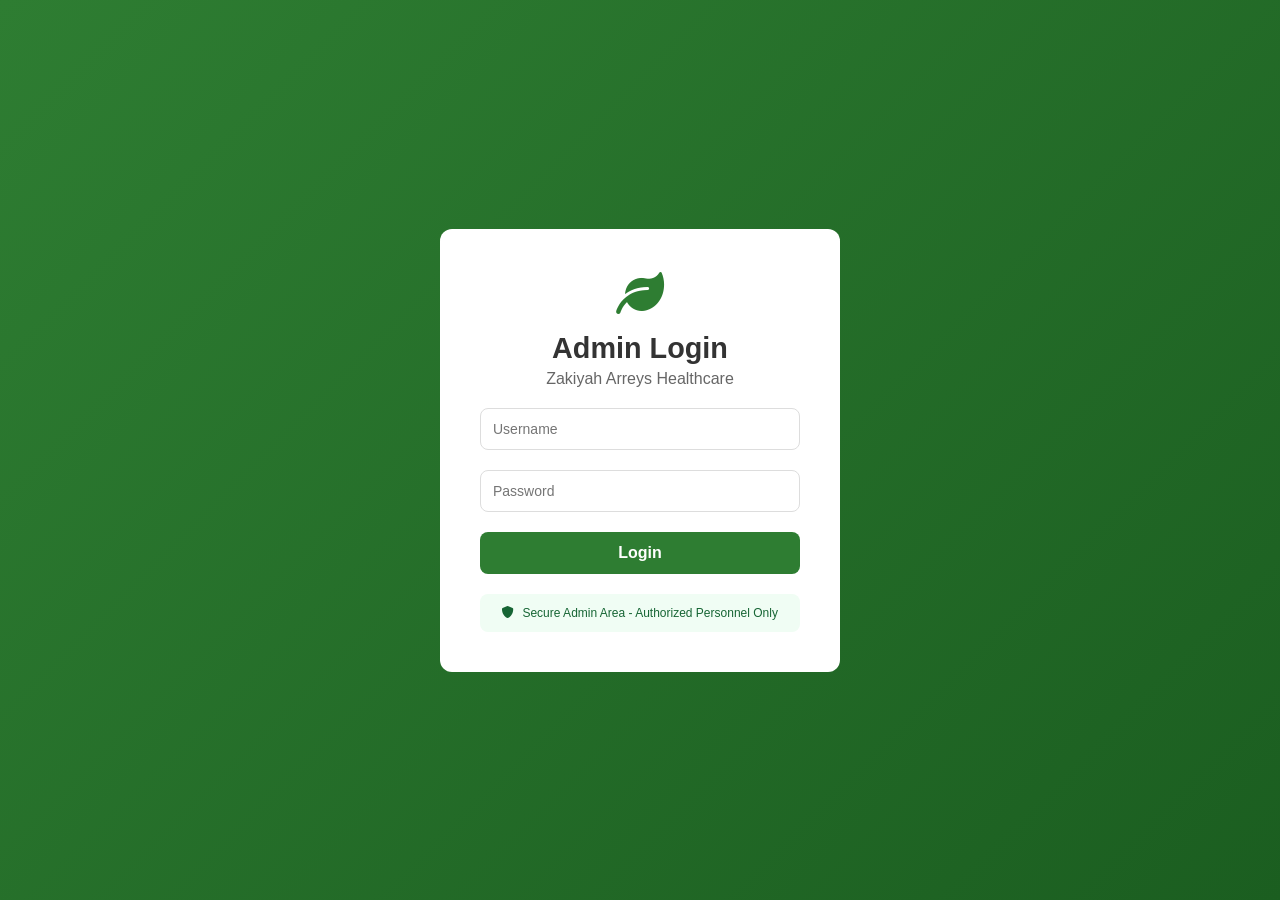
<file: admin.html>
<!DOCTYPE html>
<html lang="en">
<head>
    <meta charset="UTF-8">
    <meta name="viewport" content="width=device-width, initial-scale=1.0">
    <title>Admin Login - Zakiyah Arreys Healthcare</title>
    <meta name="robots" content="noindex, nofollow">
    <link rel="stylesheet" href="https://cdnjs.cloudflare.com/ajax/libs/font-awesome/6.0.0/css/all.min.css">
    <style>
        * { margin: 0; padding: 0; box-sizing: border-box; }
        body { font-family: 'Segoe UI', sans-serif; background: linear-gradient(135deg, #2e7d32 0%, #1b5e20 100%); min-height: 100vh; display: flex; align-items: center; justify-content: center; padding: 20px; }
        .login-container { background: white; border-radius: 12px; width: 100%; max-width: 400px; padding: 40px; text-align: center; }
        .login-header i { font-size: 48px; color: #2e7d32; margin-bottom: 15px; }
        .login-header h1 { color: #333; margin-bottom: 5px; font-size: 1.8rem; }
        .login-header p { color: #666; margin-bottom: 20px; }
        .form-group { margin-bottom: 20px; }
        .form-group input { width: 100%; padding: 12px; border: 1px solid #ddd; border-radius: 8px; font-size: 14px; transition: border-color 0.3s; }
        .form-group input:focus { outline: none; border-color: #2e7d32; box-shadow: 0 0 0 3px rgba(46,125,50,0.1); }
        .login-btn { width: 100%; padding: 12px; background: #2e7d32; color: white; border: none; border-radius: 8px; cursor: pointer; font-size: 16px; font-weight: 600; transition: all 0.3s; }
        .login-btn:hover { background: #1b5e20; transform: translateY(-2px); }
        .login-btn:disabled { background: #ccc; cursor: not-allowed; transform: none; }
        .error-message { background: #fee; color: #c62828; padding: 12px; border-radius: 8px; margin-top: 15px; display: none; text-align: center; font-size: 14px; }
        .spinner { display: inline-block; width: 16px; height: 16px; border: 2px solid #fff; border-radius: 50%; border-top-color: transparent; animation: spin 0.6s linear infinite; margin-right: 8px; }
        @keyframes spin { to { transform: rotate(360deg); } }
        .info-note { margin-top: 20px; padding: 12px; background: #f0fdf4; border-radius: 8px; font-size: 12px; color: #166534; }
        .info-note i { margin-right: 5px; }
    </style>
</head>
<body>
    <div class="login-container">
        <div class="login-header">
            <i class="fas fa-leaf"></i>
            <h1>Admin Login</h1>
            <p>Zakiyah Arreys Healthcare</p>
        </div>
        
        <form id="loginForm">
            <div class="form-group">
                <input type="text" id="username" placeholder="Username" required autocomplete="off">
            </div>
            <div class="form-group">
                <input type="password" id="password" placeholder="Password" required autocomplete="off">
            </div>
            <button type="submit" class="login-btn" id="loginBtn">Login</button>
            <div class="error-message" id="errorMsg">Invalid username or password</div>
        </form>
        
        <div class="info-note">
            <i class="fas fa-shield-alt"></i> Secure Admin Area - Authorized Personnel Only
        </div>
    </div>

    <script>
        // ============================================
        // ADMIN CREDENTIALS - CHANGE THESE VALUES
        // ============================================
        const ADMIN_USERNAME = 'zakiyah_admin';
        const ADMIN_PASSWORD = 'Zakiyah@2024!Secure';
        
        // Check if already logged in
        if (localStorage.getItem('adminLoggedIn') === 'true') {
            window.location.href = 'dashboard.html';
        }
        
        // Login attempt counter for security
        let loginAttempts = 0;
        let lockoutUntil = null;
        
        document.getElementById('loginForm').addEventListener('submit', function(e) {
            e.preventDefault();
            
            // Check lockout
            if (lockoutUntil && Date.now() < lockoutUntil) {
                const remaining = Math.ceil((lockoutUntil - Date.now()) / 1000);
                document.getElementById('errorMsg').innerHTML = `Too many failed attempts. Try again in ${remaining} seconds.`;
                document.getElementById('errorMsg').style.display = 'block';
                return;
            }
            
            const username = document.getElementById('username').value.trim();
            const password = document.getElementById('password').value;
            const loginBtn = document.getElementById('loginBtn');
            const errorDiv = document.getElementById('errorMsg');
            
            if (!username || !password) {
                errorDiv.innerHTML = 'Please enter both username and password';
                errorDiv.style.display = 'block';
                return;
            }
            
            // Simulate loading
            loginBtn.disabled = true;
            loginBtn.innerHTML = '<span class="spinner"></span> Verifying...';
            errorDiv.style.display = 'none';
            
            setTimeout(() => {
                if (username === ADMIN_USERNAME && password === ADMIN_PASSWORD) {
                    // Successful login
                    loginAttempts = 0;
                    localStorage.setItem('adminLoggedIn', 'true');
                    localStorage.setItem('adminUser', username);
                    localStorage.setItem('adminLoginTime', Date.now());
                    window.location.href = 'dashboard.html';
                } else {
                    // Failed login
                    loginAttempts++;
                    if (loginAttempts >= 5) {
                        lockoutUntil = Date.now() + 15 * 60 * 1000; // 15 minute lockout
                        errorDiv.innerHTML = 'Too many failed attempts. Account locked for 15 minutes.';
                    } else {
                        errorDiv.innerHTML = `Invalid username or password. ${5 - loginAttempts} attempts remaining.`;
                    }
                    errorDiv.style.display = 'block';
                    loginBtn.disabled = false;
                    loginBtn.innerHTML = 'Login';
                }
            }, 800);
        });
    </script>
</body>
</html>
</file>
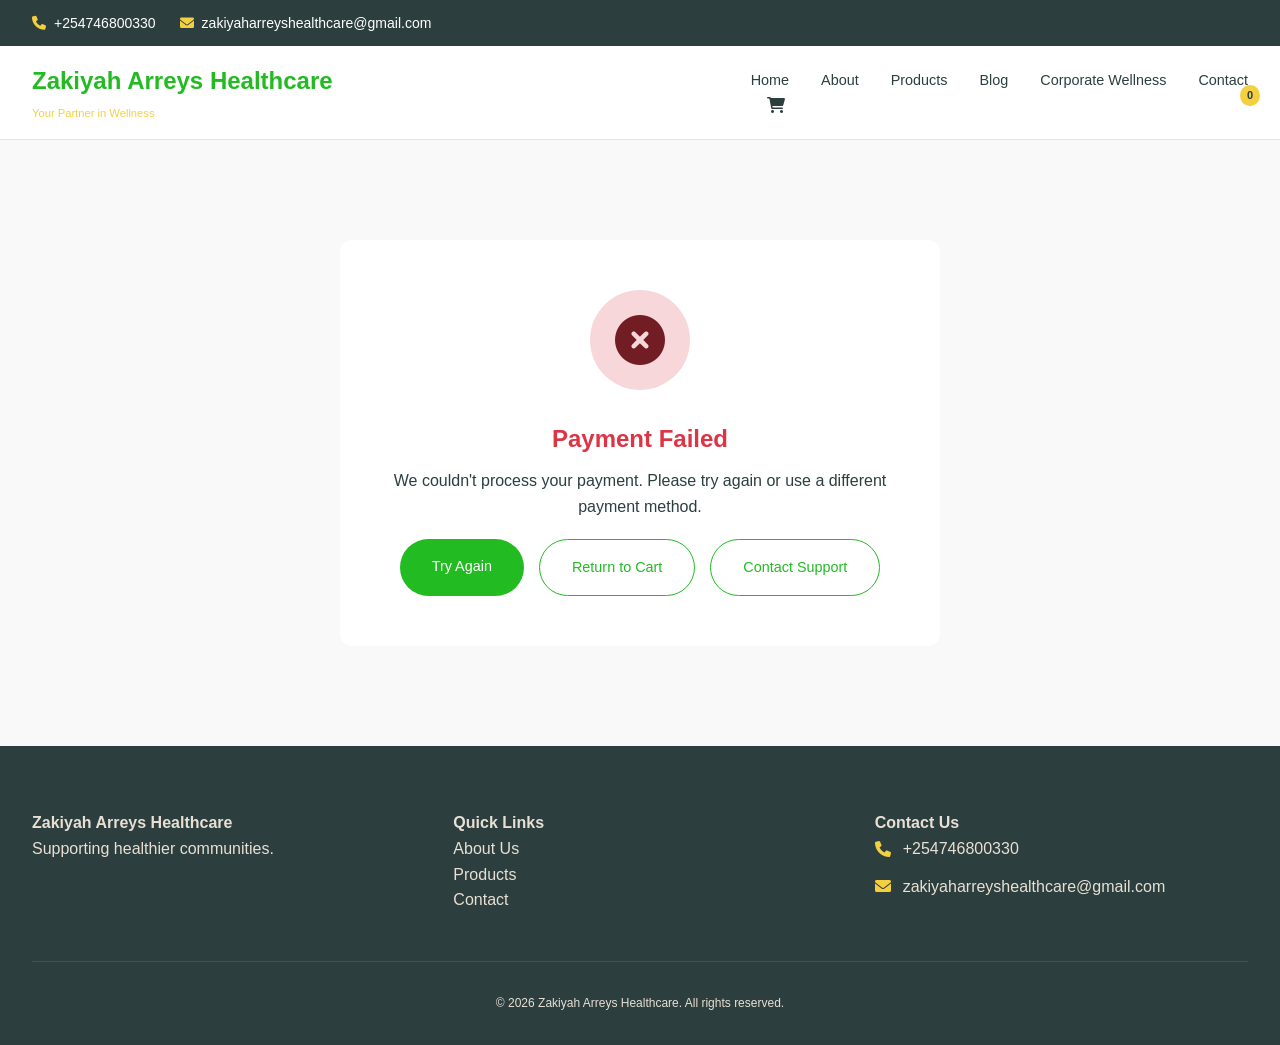
<file: failure.html>
<!DOCTYPE html>
<html lang="en">
<head>
    <meta charset="UTF-8">
    <meta name="viewport" content="width=device-width, initial-scale=1.0">
    <title>Payment Failed - Zakiyah Arreys Healthcare</title>
    <link rel="stylesheet" href="css/style.css">
    <link rel="stylesheet" href="https://cdnjs.cloudflare.com/ajax/libs/font-awesome/6.0.0/css/all.min.css">
    <style>
        .failure-section { padding: 100px 0; background: #f9f9f9; min-height: 500px; display: flex; align-items: center; }
        .failure-box { background: white; max-width: 600px; margin: 0 auto; padding: 50px; border-radius: 12px; box-shadow: var(--shadow); text-align: center; }
        .failure-icon { width: 100px; height: 100px; background: #f8d7da; border-radius: 50%; display: flex; align-items: center; justify-content: center; margin: 0 auto 30px; }
        .failure-icon i { font-size: 50px; color: #721c24; }
        .failure-box h1 { color: #dc3545; margin-bottom: 10px; }
        .btn-group { display: flex; gap: 15px; justify-content: center; flex-wrap: wrap; margin-top: 20px; }
    </style>
</head>
<body>
    <div class="top-bar"><div class="container"><div class="contact-info"><span><i class="fas fa-phone"></i> +254746800330</span><span><i class="fas fa-envelope"></i> zakiyaharreyshealthcare@gmail.com</span></div></div></div>

    <header><div class="container"><div class="logo"><div class="logo-text"><h1>Zakiyah Arreys Healthcare</h1><p class="tagline">Your Partner in Wellness</p></div></div><nav><ul class="nav-menu"><li><a href="index.html">Home</a></li><li><a href="about.html">About</a></li><li><a href="products.html">Products</a></li><li><a href="blog.html">Blog</a></li><li><a href="corporate-wellness.html">Corporate Wellness</a></li><li><a href="contact.html">Contact</a></li></ul><div class="cart-icon" onclick="window.location.href='cart.html'"><i class="fas fa-shopping-cart"></i><span class="cart-count">0</span></div><div class="mobile-menu"><i class="fas fa-bars"></i></div></nav></div></header>

    <section class="failure-section"><div class="container"><div class="failure-box"><div class="failure-icon"><i class="fas fa-times-circle"></i></div><h1>Payment Failed</h1><p>We couldn't process your payment. Please try again or use a different payment method.</p><div class="btn-group"><a href="checkout.html" class="btn btn-primary">Try Again</a><a href="cart.html" class="btn btn-secondary">Return to Cart</a><a href="contact.html" class="btn btn-secondary">Contact Support</a></div></div></div></section>

    <footer><div class="container"><div class="footer-grid"><div class="footer-about"><h4>Zakiyah Arreys Healthcare</h4><p>Supporting healthier communities.</p></div><div class="footer-links"><h4>Quick Links</h4><ul><li><a href="about.html">About Us</a></li><li><a href="products.html">Products</a></li><li><a href="contact.html">Contact</a></li></ul></div><div class="footer-contact"><h4>Contact Us</h4><p><i class="fas fa-phone"></i> +254746800330</p><p><i class="fas fa-envelope"></i> zakiyaharreyshealthcare@gmail.com</p></div></div><div class="footer-bottom"><p>&copy; 2026 Zakiyah Arreys Healthcare. All rights reserved.</p></div></div></footer>

    <script>
        document.addEventListener('DOMContentLoaded', function() {
            const mobileMenu = document.querySelector('.mobile-menu');
            const navMenu = document.querySelector('.nav-menu');
            if (mobileMenu) mobileMenu.addEventListener('click', () => navMenu.classList.toggle('active'));
        });
    </script>
</body>
</html>
</file>
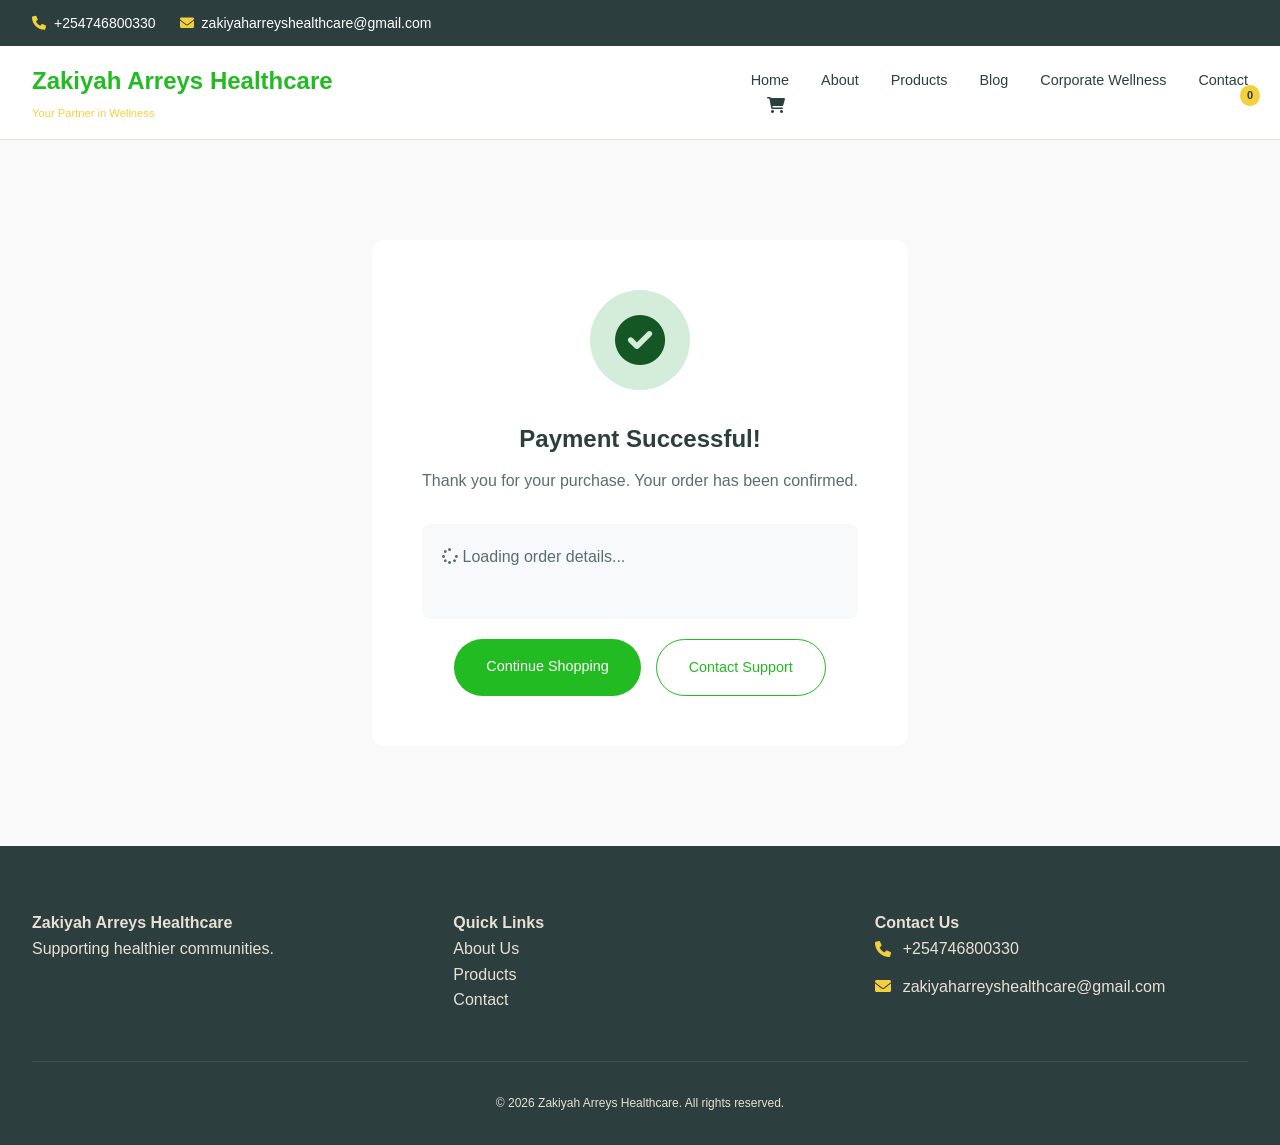
<file: success.html>
<!DOCTYPE html>
<html lang="en">
<head>
    <meta charset="UTF-8">
    <meta name="viewport" content="width=device-width, initial-scale=1.0">
    <title>Payment Successful - Zakiyah Arreys Healthcare</title>
    <link rel="stylesheet" href="css/style.css">
    <link rel="stylesheet" href="https://cdnjs.cloudflare.com/ajax/libs/font-awesome/6.0.0/css/all.min.css">
    <style>
        .success-section { padding: 100px 0; background: #f9f9f9; min-height: 500px; display: flex; align-items: center; }
        .success-box { background: white; max-width: 600px; margin: 0 auto; padding: 50px; border-radius: 12px; box-shadow: var(--shadow); text-align: center; }
        .success-icon { width: 100px; height: 100px; background: #d4edda; border-radius: 50%; display: flex; align-items: center; justify-content: center; margin: 0 auto 30px; }
        .success-icon i { font-size: 50px; color: #155724; }
        .success-box h1 { color: var(--primary-color); margin-bottom: 10px; }
        .success-box p { color: var(--text-light); margin-bottom: 30px; }
        .order-details { background: #f8f9fa; padding: 20px; border-radius: 8px; margin: 20px 0; text-align: left; }
        .btn-group { display: flex; gap: 15px; justify-content: center; flex-wrap: wrap; margin-top: 20px; }
        @media (max-width: 768px) { .success-box { margin: 0 20px; padding: 30px; } }
    </style>
</head>
<body>
    <div class="top-bar"><div class="container"><div class="contact-info"><span><i class="fas fa-phone"></i> +254746800330</span><span><i class="fas fa-envelope"></i> zakiyaharreyshealthcare@gmail.com</span></div></div></div>

    <header><div class="container"><div class="logo"><div class="logo-text"><h1>Zakiyah Arreys Healthcare</h1><p class="tagline">Your Partner in Wellness</p></div></div><nav><ul class="nav-menu"><li><a href="index.html">Home</a></li><li><a href="about.html">About</a></li><li><a href="products.html">Products</a></li><li><a href="blog.html">Blog</a></li><li><a href="corporate-wellness.html">Corporate Wellness</a></li><li><a href="contact.html">Contact</a></li></ul><div class="cart-icon" onclick="window.location.href='cart.html'"><i class="fas fa-shopping-cart"></i><span class="cart-count">0</span></div><div class="mobile-menu"><i class="fas fa-bars"></i></div></nav></div></header>

    <section class="success-section"><div class="container"><div class="success-box"><div class="success-icon"><i class="fas fa-check-circle"></i></div><h1>Payment Successful!</h1><p>Thank you for your purchase. Your order has been confirmed.</p><div class="order-details" id="orderDetails"><p><i class="fas fa-spinner fa-spin"></i> Loading order details...</p></div><div class="btn-group"><a href="products.html" class="btn btn-primary">Continue Shopping</a><a href="contact.html" class="btn btn-secondary">Contact Support</a></div></div></div></section>

    <footer><div class="container"><div class="footer-grid"><div class="footer-about"><h4>Zakiyah Arreys Healthcare</h4><p>Supporting healthier communities.</p></div><div class="footer-links"><h4>Quick Links</h4><ul><li><a href="about.html">About Us</a></li><li><a href="products.html">Products</a></li><li><a href="contact.html">Contact</a></li></ul></div><div class="footer-contact"><h4>Contact Us</h4><p><i class="fas fa-phone"></i> +254746800330</p><p><i class="fas fa-envelope"></i> zakiyaharreyshealthcare@gmail.com</p></div></div><div class="footer-bottom"><p>&copy; 2026 Zakiyah Arreys Healthcare. All rights reserved.</p></div></div></footer>

    <script>
        document.addEventListener('DOMContentLoaded', function() {
            const urlParams = new URLSearchParams(window.location.search);
            const orderId = urlParams.get('orderId') || urlParams.get('id');
            
            if (orderId) {
                document.getElementById('orderDetails').innerHTML = `<p><i class="fas fa-check-circle"></i> Order #${orderId} has been confirmed.</p><p>You will receive a confirmation email shortly.</p>`;
            }
            
            localStorage.removeItem('zakiyah_cart');
            document.querySelectorAll('.cart-count').forEach(el => el.textContent = 0);
            
            const mobileMenu = document.querySelector('.mobile-menu');
            const navMenu = document.querySelector('.nav-menu');
            if (mobileMenu) mobileMenu.addEventListener('click', () => navMenu.classList.toggle('active'));
        });
    </script>
</body>
</html>
</file>
<file: css/style.css>
/* ============================================
   ZAKIYAH ARREYS HEALTHCARE - BRIGHT GREEN + YELLOW THEME
   Primary: #22BB22 | Accent: #F4D03F
   ============================================ */

* {
    margin: 0;
    padding: 0;
    box-sizing: border-box;
}

:root {
    --primary: #22BB22;
    --primary-dark: #1A8E1A;
    --primary-light: #4DCC4D;
    --secondary: #F4D03F;
    --secondary-dark: #E6C200;
    --secondary-light: #F7DC6F;
    --accent: #FFD700;
    --text-dark: #2C3E3E;
    --text-light: #5A6E6E;
    --text-muted: #8DA3A3;
    --bg-light: #F5F0E8;
    --bg-white: #FFFFFF;
    --bg-dark: #2C3E3E;
    --shadow-sm: 0 4px 12px rgba(0, 0, 0, 0.04);
    --shadow-md: 0 8px 24px rgba(0, 0, 0, 0.08);
    --shadow-lg: 0 16px 48px rgba(0, 0, 0, 0.12);
    --shadow-xl: 0 24px 64px rgba(0, 0, 0, 0.16);
    --border: #E8E2D8;
    --transition: all 0.5s cubic-bezier(0.2, 0.9, 0.4, 1.1);
}

body {
    font-family: 'Inter', -apple-system, BlinkMacSystemFont, 'Segoe UI', Roboto, sans-serif;
    line-height: 1.6;
    color: var(--text-dark);
    background: var(--bg-white);
    overflow-x: hidden;
}

.container {
    max-width: 1280px;
    margin: 0 auto;
    padding: 0 2rem;
}

/* ============================================
   ANIMATIONS
   ============================================ */
@keyframes slideInLeft {
    from { opacity: 0; transform: translateX(-60px); }
    to { opacity: 1; transform: translateX(0); }
}

@keyframes slideInRight {
    from { opacity: 0; transform: translateX(60px); }
    to { opacity: 1; transform: translateX(0); }
}

@keyframes fadeInUp {
    from { opacity: 0; transform: translateY(40px); }
    to { opacity: 1; transform: translateY(0); }
}

@keyframes float {
    0%, 100% { transform: translateY(0); }
    50% { transform: translateY(-12px); }
}

@keyframes pulse {
    0%, 100% { opacity: 1; }
    50% { opacity: 0.7; }
}

/* Scroll Reveal Classes */
.reveal-left {
    opacity: 0;
    transform: translateX(-50px);
    transition: all 0.8s ease;
}

.reveal-left.active {
    opacity: 1;
    transform: translateX(0);
}

.reveal-right {
    opacity: 0;
    transform: translateX(50px);
    transition: all 0.8s ease;
}

.reveal-right.active {
    opacity: 1;
    transform: translateX(0);
}

.reveal-up {
    opacity: 0;
    transform: translateY(40px);
    transition: all 0.8s ease;
}

.reveal-up.active {
    opacity: 1;
    transform: translateY(0);
}

.stagger-container > * {
    opacity: 0;
    transform: translateY(30px);
    transition: all 0.6s ease;
}

.stagger-container.active > *:nth-child(1) { transition-delay: 0.05s; opacity: 1; transform: translateY(0); }
.stagger-container.active > *:nth-child(2) { transition-delay: 0.15s; opacity: 1; transform: translateY(0); }
.stagger-container.active > *:nth-child(3) { transition-delay: 0.25s; opacity: 1; transform: translateY(0); }
.stagger-container.active > *:nth-child(4) { transition-delay: 0.35s; opacity: 1; transform: translateY(0); }

/* ============================================
   TOP BAR
   ============================================ */
.top-bar {
    background: var(--text-dark);
    color: white;
    padding: 0.75rem 0;
    font-size: 0.875rem;
}

.top-bar .container {
    display: flex;
    justify-content: space-between;
    align-items: center;
    flex-wrap: wrap;
    gap: 1rem;
}

.contact-info {
    display: flex;
    gap: 1.5rem;
    flex-wrap: wrap;
}

.contact-info span {
    display: flex;
    align-items: center;
    gap: 0.5rem;
}

.contact-info i {
    color: var(--secondary);
}

.currency-selector {
    display: flex;
    gap: 0.5rem;
}

.currency-btn {
    background: rgba(255, 255, 255, 0.12);
    border: none;
    color: white;
    padding: 0.375rem 1.25rem;
    cursor: pointer;
    border-radius: 2rem;
    font-size: 0.75rem;
    font-weight: 500;
    transition: var(--transition);
}

.currency-btn:hover, .currency-btn.active {
    background: var(--secondary);
    color: var(--text-dark);
}

/* ============================================
   HEADER
   ============================================ */
header {
    background: var(--bg-white);
    padding: 1rem 0;
    position: sticky;
    top: 0;
    z-index: 100;
    border-bottom: 1px solid var(--border);
    backdrop-filter: blur(10px);
    background: rgba(255, 255, 255, 0.98);
}

header .container {
    display: flex;
    justify-content: space-between;
    align-items: center;
}

.logo h1 {
    font-size: 1.5rem;
    font-weight: 600;
    color: var(--primary);
}

.logo .tagline {
    font-size: 0.7rem;
    color: var(--secondary);
    margin-top: 0.25rem;
}

.nav-menu {
    display: flex;
    list-style: none;
    gap: 2rem;
}

.nav-menu a {
    text-decoration: none;
    color: var(--text-dark);
    font-weight: 500;
    font-size: 0.9rem;
    transition: var(--transition);
}

.nav-menu a:hover, .nav-menu a.active {
    color: var(--primary);
}

.cart-icon {
    position: relative;
    cursor: pointer;
    margin-left: 1rem;
}

.cart-count {
    position: absolute;
    top: -0.5rem;
    right: -0.75rem;
    background: var(--secondary);
    color: var(--text-dark);
    border-radius: 50%;
    padding: 0.125rem 0.375rem;
    font-size: 0.688rem;
    font-weight: 600;
    min-width: 1.25rem;
    text-align: center;
}

.mobile-menu {
    display: none;
    font-size: 1.5rem;
    cursor: pointer;
}

/* ============================================
   BUTTONS
   ============================================ */
.btn {
    display: inline-block;
    padding: 1rem 2rem;
    text-decoration: none;
    border-radius: 2rem;
    font-weight: 500;
    font-size: 0.9rem;
    transition: var(--transition);
    cursor: pointer;
    border: none;
    text-align: center;
}

.btn-primary {
    background: var(--primary);
    color: white;
}

.btn-primary:hover {
    background: var(--primary-dark);
    transform: translateY(-3px);
    box-shadow: var(--shadow-lg);
}

.btn-secondary {
    background: transparent;
    color: var(--primary);
    border: 1.5px solid var(--primary);
}

.btn-secondary:hover {
    background: var(--primary);
    color: white;
    transform: translateY(-3px);
}

/* ============================================
   HERO - WITH VISIBLE BACKGROUND IMAGE
   ============================================ */
.hero {
    padding: 5rem 0;
    background: linear-gradient(rgba(0, 0, 0, 0.4), rgba(0, 0, 0, 0.3)), url('https://images.unsplash.com/photo-1505751172876-fa1923c5c528?w=1920&q=80');
    background-size: cover;
    background-position: center;
    position: relative;
}

.hero-split {
    display: grid;
    grid-template-columns: 1fr 1fr;
    gap: 4rem;
    align-items: center;
}

.hero-content {
    animation: slideInLeft 0.8s ease forwards;
}

.hero-content h2 {
    font-size: 3.2rem;
    font-weight: 600;
    line-height: 1.2;
    color: white;
    margin-bottom: 1.25rem;
}

.hero-content p {
    font-size: 1.1rem;
    color: rgba(255, 255, 255, 0.95);
    margin-bottom: 2rem;
}

.hero-content .btn-primary {
    background: var(--secondary);
    color: var(--text-dark);
}

.hero-content .btn-primary:hover {
    background: var(--secondary-dark);
}

.hero-content .btn-secondary {
    color: white;
    border-color: white;
}

.hero-content .btn-secondary:hover {
    background: white;
    color: var(--primary);
}

.hero-image {
    animation: slideInRight 0.8s ease forwards;
}

.hero-image img {
    width: 100%;
    border-radius: 2rem;
    box-shadow: var(--shadow-xl);
    animation: float 4s ease-in-out infinite;
}

/* ============================================
   CATEGORIES
   ============================================ */
.category-grid {
    display: grid;
    grid-template-columns: repeat(auto-fit, minmax(160px, 1fr));
    gap: 1.5rem;
}

.category-card {
    background: var(--bg-white);
    padding: 2rem 1rem;
    border-radius: 1.5rem;
    text-align: center;
    cursor: pointer;
    transition: var(--transition);
    border: 1px solid var(--border);
}

.category-card:hover {
    transform: translateY(-8px);
    border-color: var(--primary);
    box-shadow: var(--shadow-lg);
}

.category-card i {
    font-size: 2.5rem;
    color: var(--primary);
    margin-bottom: 1rem;
}

.category-card h3 {
    font-size: 0.95rem;
    font-weight: 500;
    color: var(--text-dark);
}

/* ============================================
   SECTION TITLES WITH YELLOW ACCENT
   ============================================ */
.section-title {
    text-align: center;
    font-size: 2.5rem;
    font-weight: 600;
    color: var(--primary);
    margin-bottom: 1rem;
    position: relative;
}

.section-title::after {
    content: '';
    display: block;
    width: 60px;
    height: 3px;
    background: var(--secondary);
    margin: 0.75rem auto 0;
    border-radius: 3px;
}

.section-subtitle {
    text-align: center;
    color: var(--text-light);
    font-size: 1.1rem;
    max-width: 600px;
    margin: 0 auto 3rem;
}

/* ============================================
   PRODUCTS
   ============================================ */
.products-grid {
    display: grid;
    grid-template-columns: repeat(auto-fill, minmax(280px, 1fr));
    gap: 2rem;
}

.product-card {
    background: var(--bg-white);
    border-radius: 1.5rem;
    overflow: hidden;
    transition: var(--transition);
    border: 1px solid var(--border);
}

.product-card:hover {
    transform: translateY(-10px);
    box-shadow: var(--shadow-lg);
}

.product-image {
    width: 100%;
    height: 260px;
    object-fit: cover;
    transition: transform 0.6s ease;
}

.product-card:hover .product-image {
    transform: scale(1.05);
}

.product-info {
    padding: 1.5rem;
}

.product-title {
    font-size: 1.1rem;
    font-weight: 600;
    color: var(--primary);
}

.product-price {
    font-size: 1.25rem;
    font-weight: 600;
    color: var(--primary);
    margin: 1rem 0;
}

.add-to-cart {
    width: 100%;
    padding: 0.75rem;
    background: var(--primary);
    color: white;
    border: none;
    border-radius: 2rem;
    cursor: pointer;
    font-weight: 500;
    transition: var(--transition);
}

.add-to-cart:hover {
    background: var(--primary-dark);
}

.whatsapp-inquiry {
    width: 100%;
    padding: 0.75rem;
    background: #25D366;
    color: white;
    border: none;
    border-radius: 2rem;
    cursor: pointer;
    margin-top: 0.5rem;
    display: flex;
    align-items: center;
    justify-content: center;
    gap: 0.5rem;
    font-weight: 500;
    transition: var(--transition);
}

.whatsapp-inquiry:hover {
    background: #128C7E;
}

/* ============================================
   ABOUT - WITH VISIBLE BACKGROUND
   ============================================ */
.about-preview {
    background: linear-gradient(135deg, var(--bg-light) 0%, #FFFFFF 100%);
    position: relative;
}

.about-split {
    display: grid;
    grid-template-columns: 1fr 1fr;
    gap: 4rem;
    align-items: center;
}

.about-image img {
    width: 100%;
    border-radius: 2rem;
    box-shadow: var(--shadow-lg);
    transition: var(--transition);
}

.about-image:hover img {
    transform: scale(1.02);
}

.about-content h2 {
    font-size: 2rem;
    color: var(--primary);
    margin-bottom: 1rem;
}

.focus-items {
    display: grid;
    grid-template-columns: repeat(2, 1fr);
    gap: 1rem;
    margin: 2rem 0;
}

.focus-item {
    display: flex;
    align-items: center;
    gap: 0.75rem;
    padding: 0.75rem;
    background: var(--bg-white);
    border-radius: 1rem;
    transition: var(--transition);
    border-left: 3px solid var(--secondary);
}

.focus-item:hover {
    transform: translateX(5px);
    box-shadow: var(--shadow-sm);
}

.focus-item i {
    color: var(--primary);
}

/* ============================================
   BLOG
   ============================================ */
.blog-grid {
    display: grid;
    grid-template-columns: repeat(auto-fill, minmax(320px, 1fr));
    gap: 2rem;
}

.blog-card {
    background: var(--bg-white);
    border-radius: 1.5rem;
    overflow: hidden;
    transition: var(--transition);
    border: 1px solid var(--border);
}

.blog-card:hover {
    transform: translateY(-8px);
    box-shadow: var(--shadow-lg);
}

.blog-image {
    width: 100%;
    height: 240px;
    object-fit: cover;
}

.blog-content {
    padding: 1.5rem;
}

.blog-title {
    font-size: 1.1rem;
    font-weight: 600;
    margin-bottom: 0.5rem;
}

.read-more {
    color: var(--primary);
    text-decoration: none;
    font-weight: 500;
    display: inline-flex;
    align-items: center;
    gap: 0.5rem;
    transition: gap 0.3s;
}

.read-more:hover {
    gap: 0.75rem;
}

/* ============================================
   SAFETY - WITH VISIBLE BACKGROUND IMAGE
   ============================================ */
.safety-commitment {
    background: linear-gradient(rgba(44, 62, 62, 0.75), rgba(44, 62, 62, 0.8)), url('https://images.unsplash.com/photo-1576091160550-2173dba999ef?w=1920&q=80');
    background-size: cover;
    background-position: center;
    background-attachment: fixed;
    color: white;
}

.safety-commitment .section-title {
    color: white;
}

.safety-commitment .section-title::after {
    background: var(--secondary);
}

.disclaimer {
    max-width: 800px;
    margin: 2rem auto 0;
    padding: 1.5rem;
    background: rgba(255, 255, 255, 0.1);
    border-radius: 1.5rem;
    border-left: 3px solid var(--secondary);
}

/* ============================================
   NEWSLETTER - WITH YELLOW ACCENT
   ============================================ */
.newsletter {
    background: linear-gradient(135deg, var(--primary) 0%, var(--primary-dark) 100%);
    text-align: center;
    color: white;
}

.newsletter h3 {
    font-size: 2rem;
    margin-bottom: 0.5rem;
}

.newsletter .section-title::after {
    background: var(--secondary);
}

.newsletter-form {
    display: flex;
    max-width: 450px;
    margin: 0 auto;
    gap: 0.75rem;
}

.newsletter-form input {
    flex: 1;
    padding: 1rem 1.5rem;
    border: none;
    border-radius: 2rem;
    font-size: 0.9rem;
    background: var(--bg-white);
}

.newsletter-form button {
    padding: 1rem 2rem;
    background: var(--secondary);
    color: var(--text-dark);
    border: none;
    border-radius: 2rem;
    font-weight: 600;
    cursor: pointer;
    transition: var(--transition);
}

.newsletter-form button:hover {
    background: var(--secondary-dark);
    transform: translateY(-2px);
}

/* ============================================
   WHATSAPP FLOAT
   ============================================ */
.whatsapp-float {
    position: fixed;
    bottom: 2rem;
    right: 2rem;
    z-index: 99;
    animation: float 3s ease-in-out infinite;
}

.whatsapp-float a {
    display: flex;
    align-items: center;
    background: #25D366;
    color: white;
    text-decoration: none;
    padding: 0.75rem 1.25rem;
    border-radius: 2rem;
    gap: 0.5rem;
    box-shadow: var(--shadow-lg);
    font-weight: 500;
}

.whatsapp-float a:hover {
    transform: scale(1.08);
    background: #128C7E;
}

/* ============================================
   FOOTER
   ============================================ */
footer {
    background: var(--text-dark);
    color: #E8E0D5;
    padding: 4rem 0 2rem;
}

.footer-grid {
    display: grid;
    grid-template-columns: repeat(auto-fit, minmax(250px, 1fr));
    gap: 3rem;
    margin-bottom: 3rem;
}

.footer-links ul {
    list-style: none;
}

.footer-links a {
    color: #E8E0D5;
    text-decoration: none;
    transition: var(--transition);
}

.footer-links a:hover {
    color: var(--secondary);
    transform: translateX(5px);
}

.footer-contact p {
    margin-bottom: 0.75rem;
    display: flex;
    align-items: center;
    gap: 0.75rem;
}

.footer-contact i {
    color: var(--secondary);
}

.social-icons {
    display: flex;
    gap: 1rem;
}

.social-icons a {
    color: #E8E0D5;
    width: 38px;
    height: 38px;
    background: rgba(255, 255, 255, 0.08);
    border-radius: 50%;
    display: flex;
    align-items: center;
    justify-content: center;
    transition: var(--transition);
}

.social-icons a:hover {
    background: var(--secondary);
    color: var(--text-dark);
    transform: translateY(-4px);
}

.footer-bottom {
    text-align: center;
    padding-top: 2rem;
    border-top: 1px solid rgba(255, 255, 255, 0.1);
    font-size: 0.75rem;
}

/* ============================================
   LOADER & RESPONSIVE
   ============================================ */
.loader {
    text-align: center;
    padding: 3rem;
    grid-column: 1 / -1;
}

.loader i {
    font-size: 1.8rem;
    color: var(--primary);
    animation: spin 1s linear infinite;
}

@keyframes spin {
    to { transform: rotate(360deg); }
}

@media (max-width: 992px) {
    .hero-split, .about-split {
        grid-template-columns: 1fr;
        gap: 2rem;
        text-align: center;
    }
    
    .hero-content h2 {
        font-size: 2.5rem;
    }
    
    .hero-buttons {
        justify-content: center;
    }
}

@media (max-width: 768px) {
    .container {
        padding: 0 1.5rem;
    }
    
    .nav-menu {
        display: none;
        position: absolute;
        top: 100%;
        left: 0;
        right: 0;
        background: white;
        flex-direction: column;
        padding: 1.5rem;
        gap: 1rem;
        box-shadow: var(--shadow-lg);
    }
    
    .nav-menu.active {
        display: flex;
    }
    
    .mobile-menu {
        display: block;
    }
    
    .hero-content h2 {
        font-size: 2rem;
    }
    
    .section-title {
        font-size: 1.8rem;
    }
    
    .newsletter-form {
        flex-direction: column;
    }
    
    .whatsapp-float a {
        padding: 0.75rem;
        border-radius: 50%;
    }
    
    .whatsapp-float span {
        display: none;
    }
    
    .focus-items {
        grid-template-columns: 1fr;
    }
    
    .footer-grid {
        text-align: center;
    }
    
    .footer-contact p {
        justify-content: center;
    }
    
    .social-icons {
        justify-content: center;
    }
}
</file>
